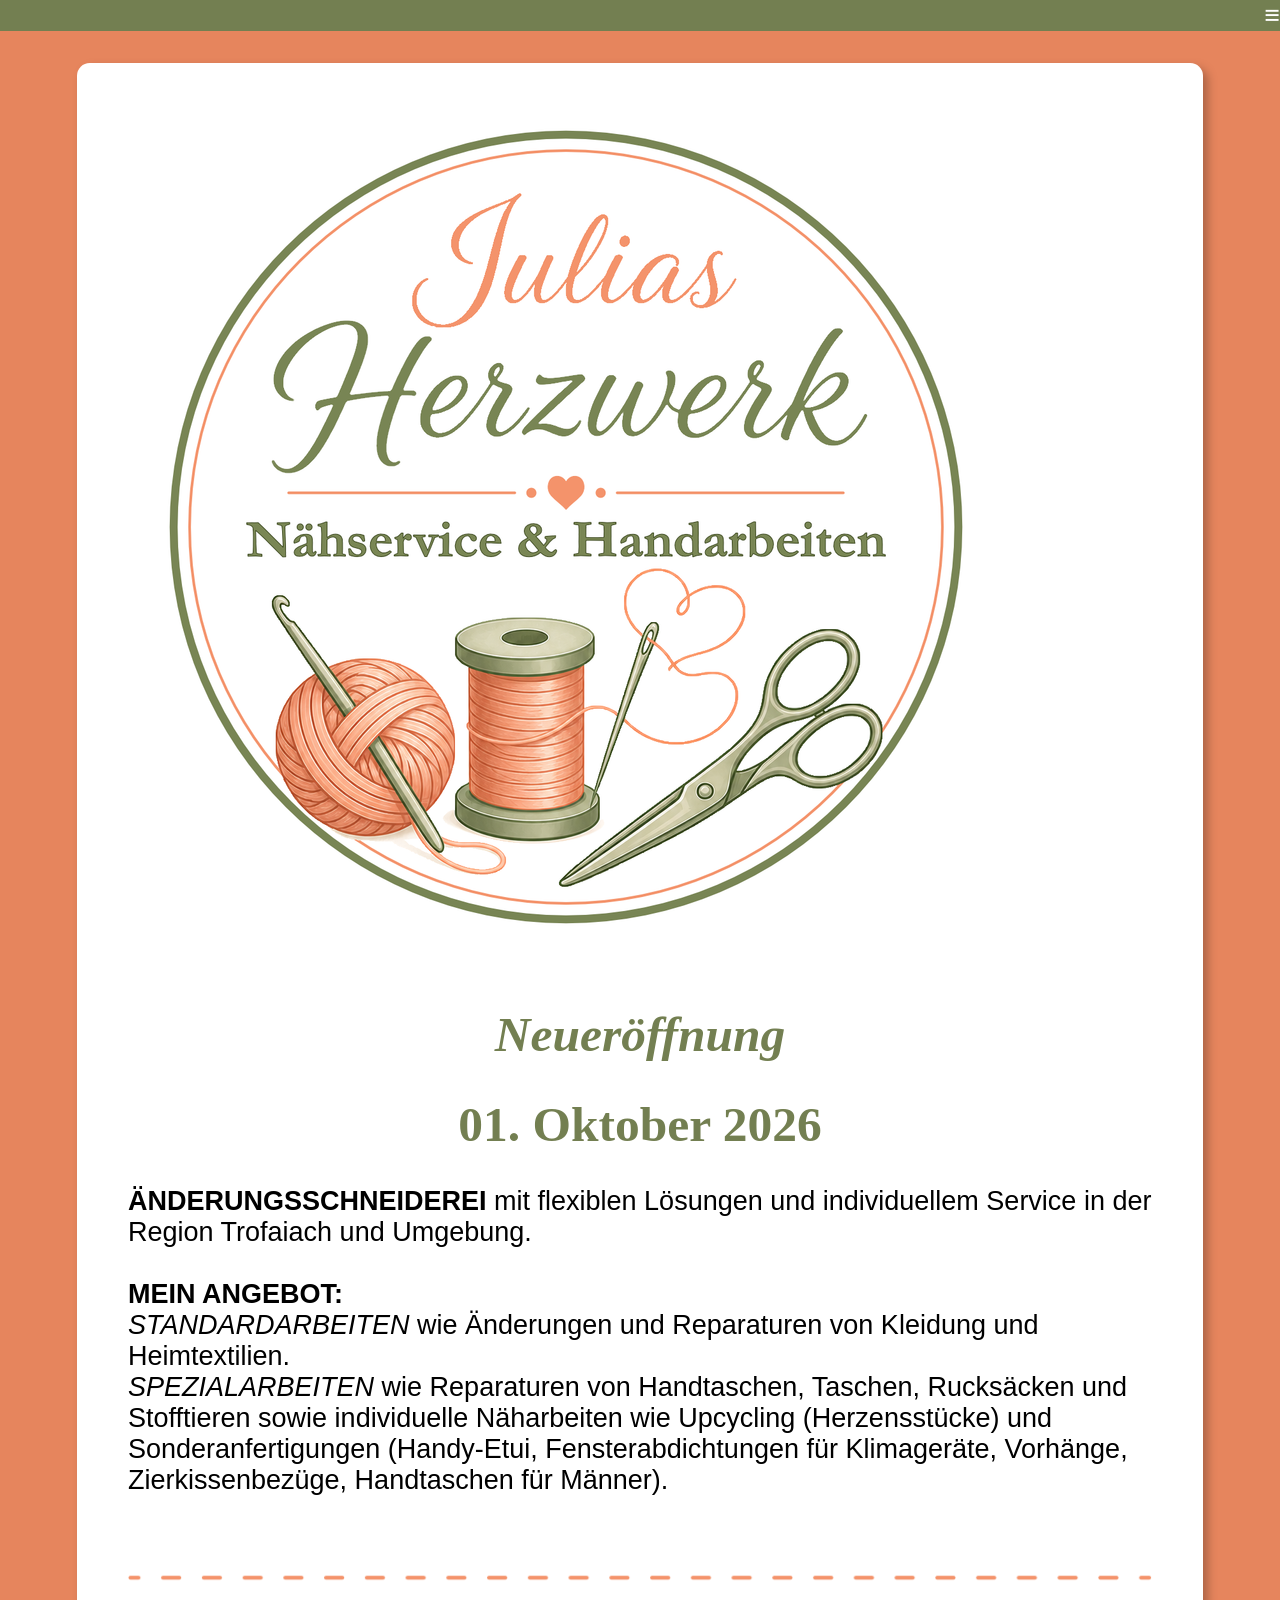
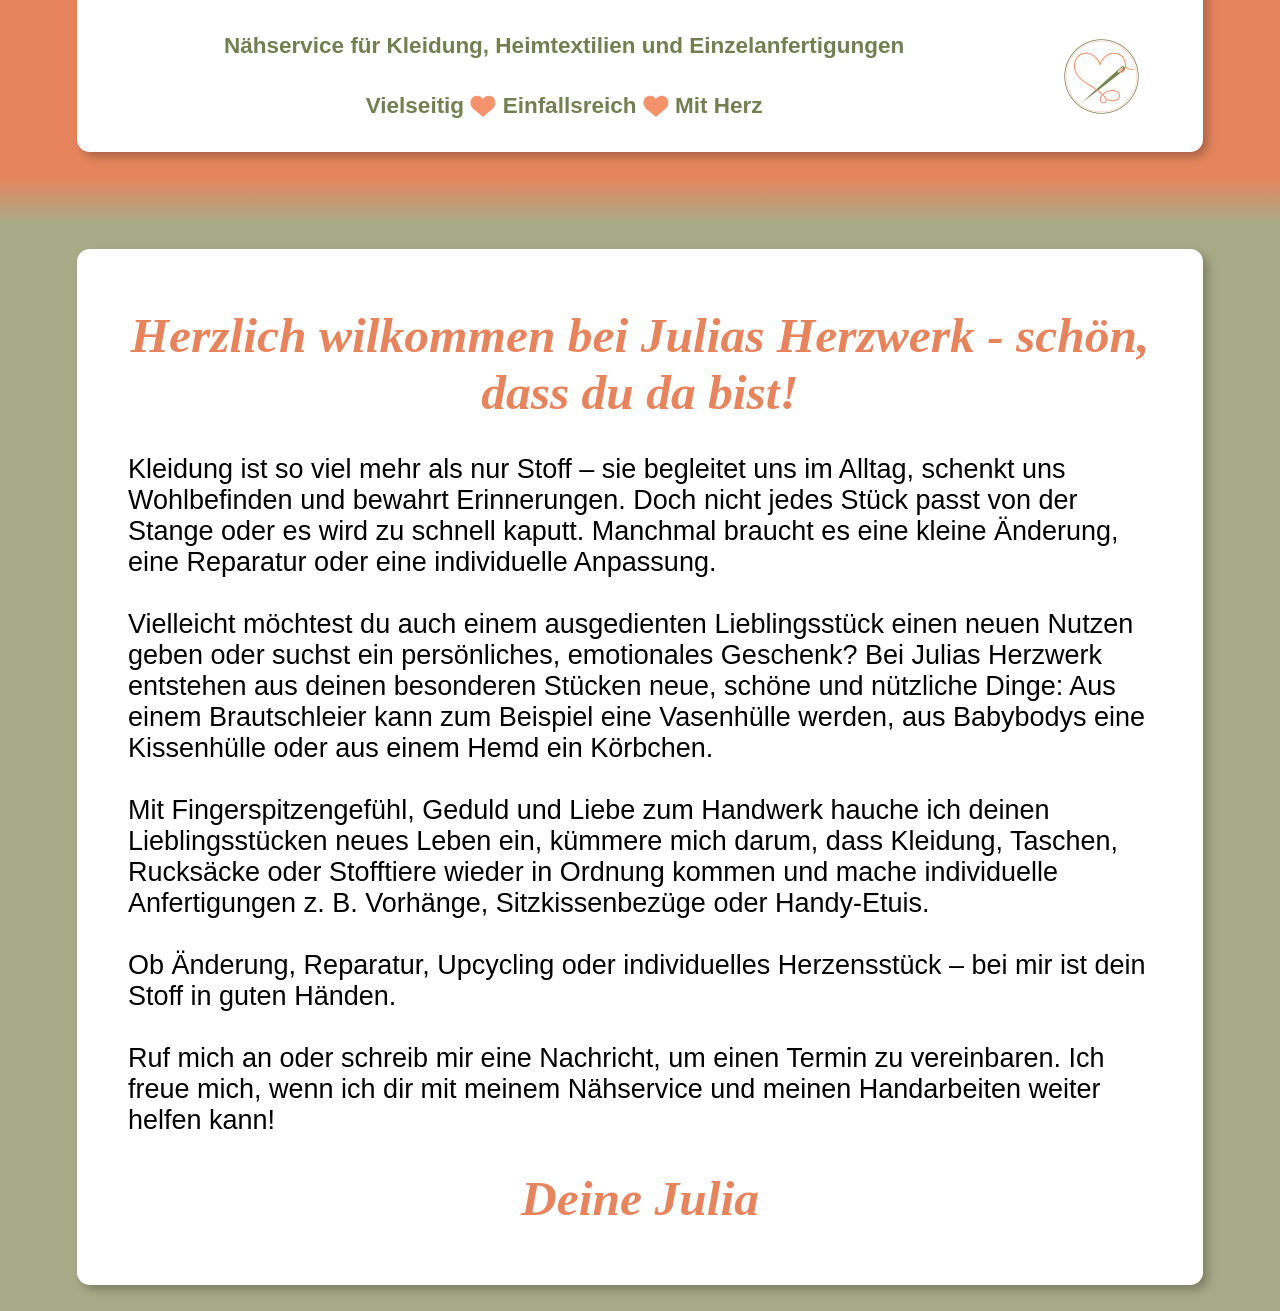
<file: index.html>
<!DOCTYPE html>
<html lang="en">
<head>
        <meta charset="UTF-8">
        <meta name="viewport" content="width=device-width, initial-scale=1.0">
        <link rel="stylesheet" href="style/main.css">
        <link rel="stylesheet" href="style/index.css">
        <link rel="icon" type="image/x-icon" href="img/favicon.ico">
        <script src="scripts/main.js" defer></script>
        <title>Julias Herzwerk</title>
</head>
<body>
        <div class="bg orange">
                <div id="menubar"><span id="hamburger">≡</span></div>
                <div id="menu">
                        <ul>
                                <li><a class="island" href="./index.html">Home</a></li>
                                <li><a class="island" href="./leistungen.html">Leistungen</a></li>
                                <li><a class="island" href="./ueber.html">Über mich</a></li>
                                <li><a class="island" href="./kontakt.html">Kontakt</a></li>
                                <li><a class="island" href="./impressum.html">Impressum</a></li>
                        </ul>
                </div>
                <div class="island" id="overview">
                        <div>
                                <img id="logo" src="img/logo.png" alt="Julias Herzwerk, Nähservice & Handarbeiten" class="flow">
                                <h1><i>Neueröffnung</i></h1>
                                <h1>01. Oktober 2026</h1>
                                <p>
                                        <b>ÄNDERUNGSSCHNEIDEREI</b> mit flexiblen Lösungen und individuellem Service in der Region Trofaiach und Umgebung.
                                        <br><br>
                                        <b>MEIN ANGEBOT:</b><br>
                                        <i>STANDARDARBEITEN</i> wie Änderungen und Reparaturen von Kleidung und Heimtextilien.<br>
                                        <i>SPEZIALARBEITEN</i> wie Reparaturen von Handtaschen, Taschen, Rucksäcken und Stofftieren sowie individuelle Näharbeiten wie Upcycling (Herzensstücke) und Sonderanfertigungen (Handy-Etui, Fensterabdichtungen für Klimageräte, Vorhänge, Zierkissenbezüge, Handtaschen für Männer).
                                </p>
                        </div>
                        <br>

                        <!--<hr id="stitched_line">-->
                        <img src="img/stitched_line.png" id="stitched_line" alt="">

                        <div class="vCenter hCenter" id="main_slogan">
                                <div id="slogan_text" class="hCenter">
                                        <span class="special">Nähservice für Kleidung, Heimtextilien und Einzelanfertigungen</span><br>
                                        <span class="special">Vielseitig <img src="img/small-heart.png" class="flow small_heart" alt=""> Einfallsreich <img class="flow small_heart" src="img/small-heart.png" alt=""> Mit Herz</span>
                                </div>
                                <img id="logo_small" src="img/small-logo.png" alt="" class="flow">
                        </div>
                </div>
        </div>

        <div class="bg" id="orange_green_blend"></div>

        <div class="bg green">
                <div class="island" id="intro">
                        <h1><i>Herzlich wilkommen bei <b>Julias Herzwerk</b> - schön, dass du da bist!</i></h1>
                        <p>
Kleidung ist so viel mehr als nur Stoff – sie begleitet uns im Alltag, schenkt uns Wohlbefinden und bewahrt Erinnerungen. Doch nicht
jedes Stück passt von der Stange oder es wird zu schnell kaputt. Manchmal braucht es eine kleine Änderung, eine Reparatur oder
eine individuelle Anpassung.<br><br>

Vielleicht möchtest du auch einem ausgedienten Lieblingsstück einen neuen Nutzen geben oder suchst ein persönliches,
emotionales Geschenk? Bei Julias Herzwerk entstehen aus deinen besonderen Stücken neue, schöne und nützliche Dinge: Aus
einem Brautschleier kann zum Beispiel eine Vasenhülle werden, aus Babybodys eine Kissenhülle oder aus einem Hemd ein
Körbchen.<br><br>

Mit Fingerspitzengefühl, Geduld und Liebe zum Handwerk hauche ich deinen Lieblingsstücken neues Leben ein, kümmere mich
darum, dass Kleidung, Taschen, Rucksäcke oder Stofftiere wieder in Ordnung kommen und mache individuelle Anfertigungen z. B.
Vorhänge, Sitzkissenbezüge oder Handy-Etuis.<br><br>

Ob Änderung, Reparatur, Upcycling oder individuelles Herzensstück – bei mir ist dein Stoff in guten Händen.<br><br>

Ruf mich an oder schreib mir eine Nachricht, um einen Termin zu vereinbaren. Ich freue mich, wenn ich dir mit meinem Nähservice
und meinen Handarbeiten weiter helfen kann!
                        </p>
                        <h1><i>Deine <b>Julia</b></i></h1>
                </div>
        </div>
</body>
</html>
</file>
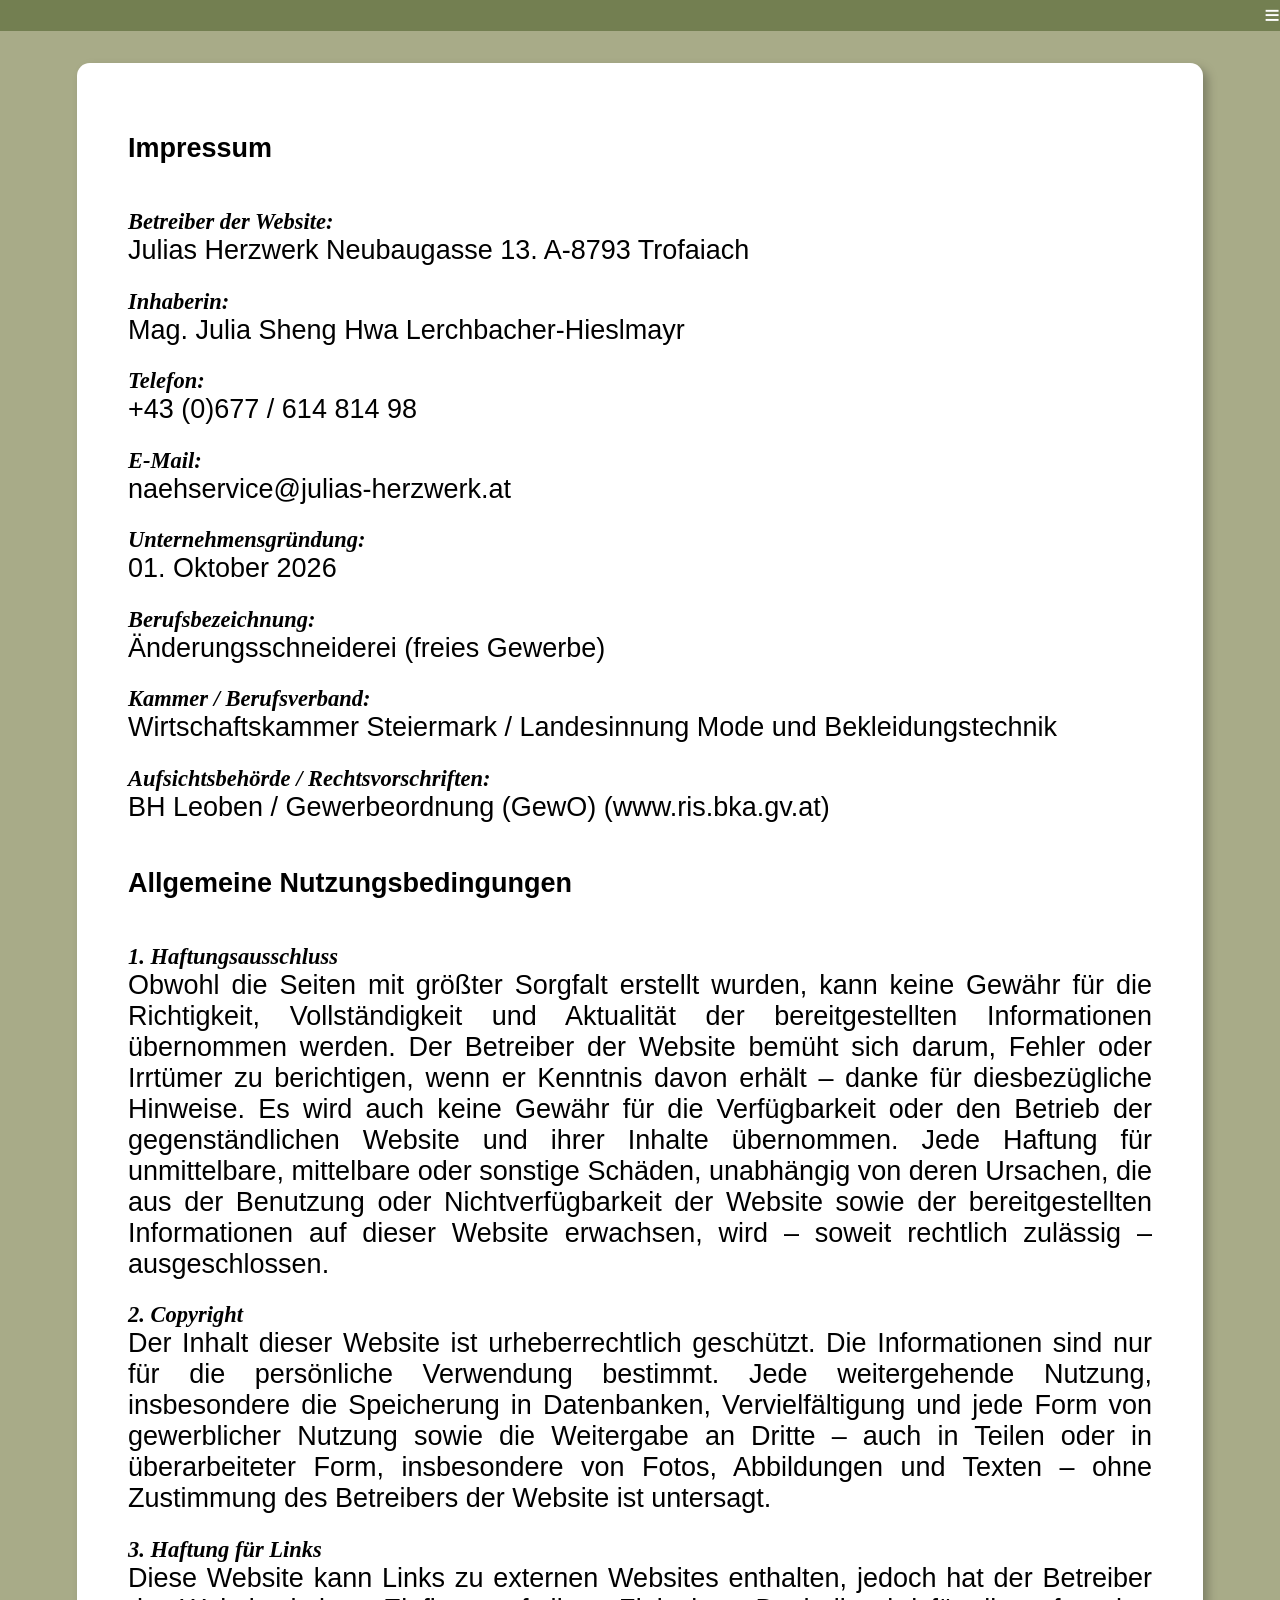
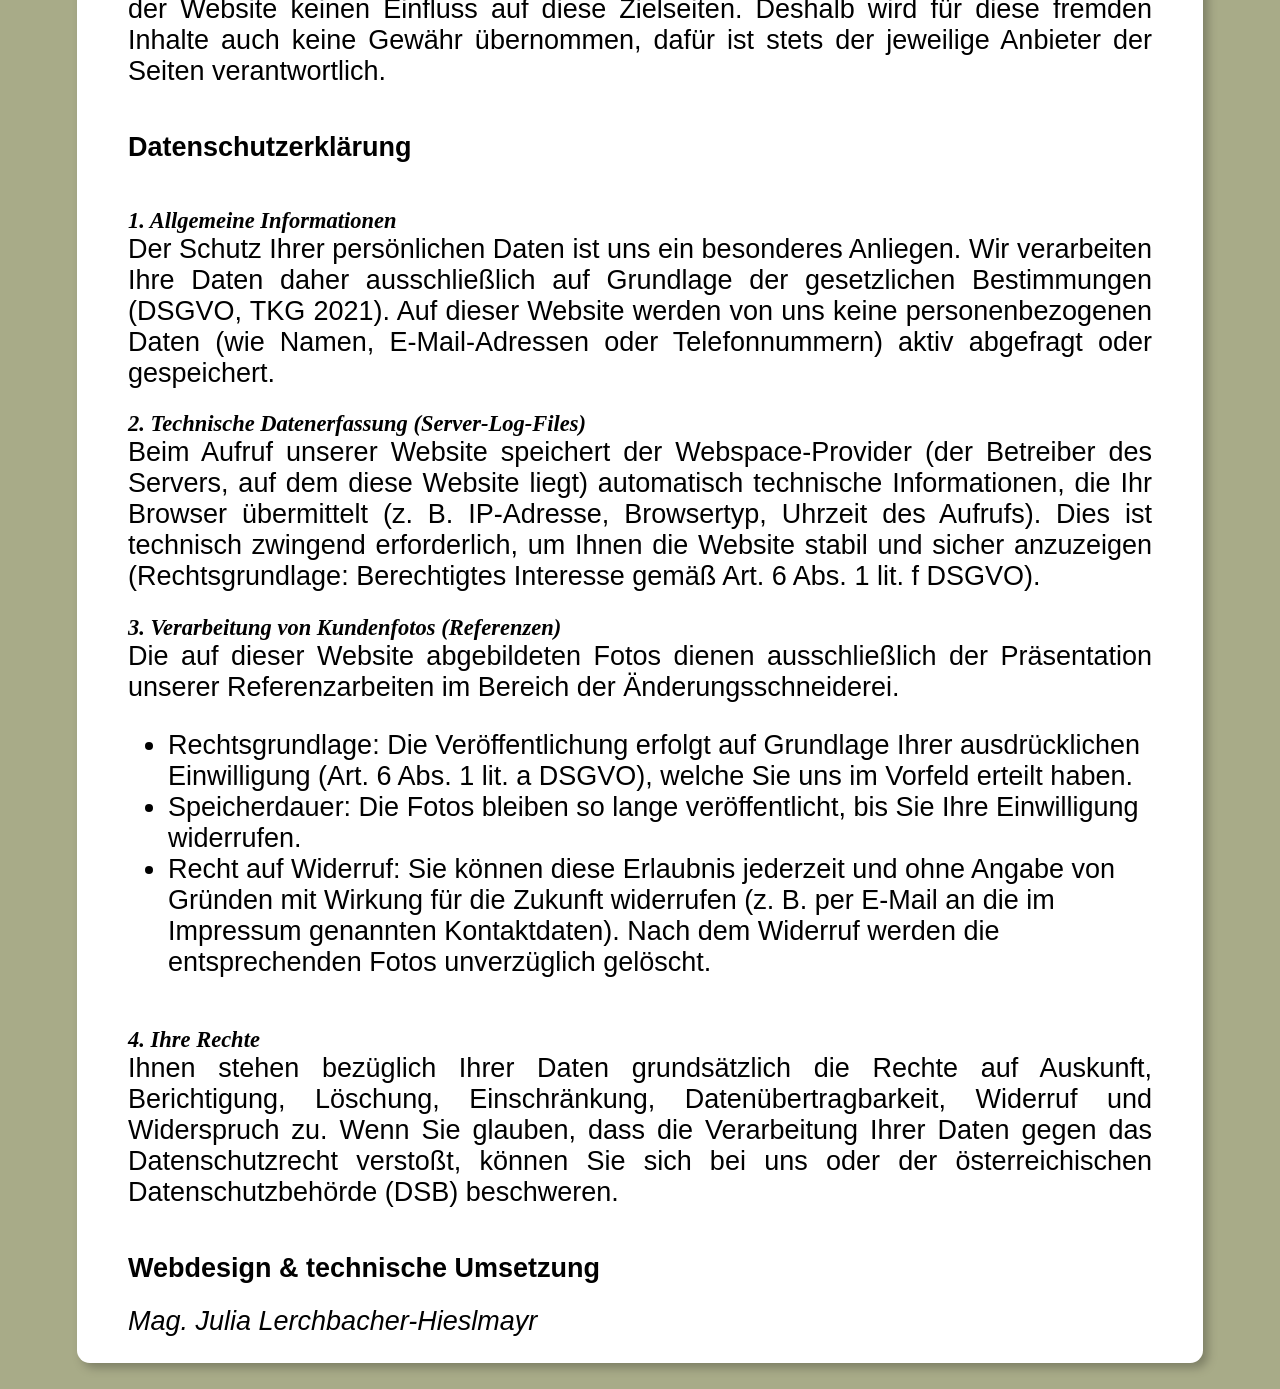
<file: impressum.html>
<!DOCTYPE html>
<html lang="en">
<head>
        <meta charset="UTF-8">
        <meta name="viewport" content="width=device-width, initial-scale=1.0">
        <title>Impressum - Julias Herzwerk</title>
        <link rel="stylesheet" href="style/main.css">
        <link rel="stylesheet" href="style/ueber.css">
        <link rel="icon" type="image/x-icon" href="img/favicon.ico">
        <script src="scripts/main.js" defer></script>
</head>
<body>
        <div class="bg green">
                <div id="menubar"><span id="hamburger">≡</span></div>
                <div id="menu">
                        <ul>
                                <li><a class="island" href="./index.html">Home</a></li>
                                <li><a class="island" href="./leistungen.html">Leistungen</a></li>
                                <li><a class="island" href="./ueber.html">Über mich</a></li>
                                <li><a class="island" href="./kontakt.html">Kontakt</a></li>
                                <li><a class="island" href="./impressum.html">Impressum</a></li>
                        </ul>
                </div>
                <div class="island">

<h2>Impressum</h2>

<h3>Betreiber der Website:</h3>
<p>
Julias Herzwerk
Neubaugasse 13. A-8793 Trofaiach
</p>

<h3>Inhaberin:</h3> Mag. Julia Sheng Hwa Lerchbacher-Hieslmayr

<h3>Telefon:</h3> +43 (0)677 / 614 814 98

<h3>E-Mail:</h3> naehservice@julias-herzwerk.at

<h3>Unternehmensgründung:</h3> 01. Oktober 2026

<h3>Berufsbezeichnung:</h3> Änderungsschneiderei (freies Gewerbe)

<h3>Kammer / Berufsverband:</h3> Wirtschaftskammer Steiermark / Landesinnung Mode und Bekleidungstechnik

<h3>Aufsichtsbehörde / Rechtsvorschriften:</h3> BH Leoben / Gewerbeordnung (GewO) (www.ris.bka.gv.at)


<h2>Allgemeine Nutzungsbedingungen</h2>

<h3>1. Haftungsausschluss</h3>

<p>
Obwohl die Seiten mit größter Sorgfalt erstellt wurden, kann keine Gewähr für die Richtigkeit, Vollständigkeit und Aktualität der bereitgestellten Informationen übernommen werden. Der Betreiber der Website
bemüht sich darum, Fehler oder Irrtümer zu berichtigen, wenn er Kenntnis davon erhält – danke für diesbezügliche Hinweise. Es wird auch keine Gewähr für die Verfügbarkeit oder den Betrieb der
gegenständlichen Website und ihrer Inhalte übernommen. Jede Haftung für unmittelbare, mittelbare oder sonstige Schäden, unabhängig von deren Ursachen, die aus der Benutzung oder Nichtverfügbarkeit der
Website sowie der bereitgestellten Informationen auf dieser Website erwachsen, wird – soweit rechtlich zulässig – ausgeschlossen.
</p>

<h3>2. Copyright</h3>
<p>
Der Inhalt dieser Website ist urheberrechtlich geschützt. Die Informationen sind nur für die persönliche Verwendung bestimmt. Jede weitergehende Nutzung, insbesondere die Speicherung in Datenbanken,
Vervielfältigung und jede Form von gewerblicher Nutzung sowie die Weitergabe an Dritte – auch in Teilen oder in überarbeiteter Form, insbesondere von Fotos, Abbildungen und Texten – ohne Zustimmung des
Betreibers der Website ist untersagt.
</p>

<h3>3. Haftung für Links</h3>
<p>
Diese Website kann Links zu externen Websites enthalten, jedoch hat der Betreiber der Website keinen Einfluss auf diese Zielseiten. Deshalb wird für diese fremden Inhalte auch keine Gewähr übernommen,
dafür ist stets der jeweilige Anbieter der Seiten verantwortlich.
</p>
<h2>Datenschutzerklärung</h2>

<h3>1. Allgemeine Informationen</h3>
<p>
Der Schutz Ihrer persönlichen Daten ist uns ein besonderes Anliegen. Wir verarbeiten Ihre Daten daher ausschließlich auf Grundlage der gesetzlichen Bestimmungen (DSGVO, TKG 2021). Auf dieser Website
werden von uns keine personenbezogenen Daten (wie Namen, E-Mail-Adressen oder Telefonnummern) aktiv abgefragt oder gespeichert.
</p>

<h3>2. Technische Datenerfassung (Server-Log-Files)</h3>
<p>
Beim Aufruf unserer Website speichert der Webspace-Provider (der Betreiber des Servers, auf dem diese Website liegt) automatisch technische Informationen, die Ihr Browser übermittelt (z. B. IP-Adresse,
Browsertyp, Uhrzeit des Aufrufs). Dies ist technisch zwingend erforderlich, um Ihnen die Website stabil und sicher anzuzeigen (Rechtsgrundlage: Berechtigtes Interesse gemäß Art. 6 Abs. 1 lit. f DSGVO).
</p>

<h3>3. Verarbeitung von Kundenfotos (Referenzen)</h3>
<p>
Die auf dieser Website abgebildeten Fotos dienen ausschließlich der Präsentation unserer Referenzarbeiten im Bereich der Änderungsschneiderei.
</p>

<ul>
        <li>
Rechtsgrundlage: Die Veröffentlichung erfolgt auf Grundlage Ihrer ausdrücklichen Einwilligung (Art. 6 Abs. 1 lit. a DSGVO), welche Sie uns im Vorfeld erteilt haben.
        </li>
        <li>
Speicherdauer: Die Fotos bleiben so lange veröffentlicht, bis Sie Ihre Einwilligung widerrufen.
        </li>
        <li>
Recht auf Widerruf: Sie können diese Erlaubnis jederzeit und ohne Angabe von Gründen mit Wirkung für die Zukunft widerrufen (z. B. per E-Mail an die im Impressum genannten Kontaktdaten). Nach dem
Widerruf werden die entsprechenden Fotos unverzüglich gelöscht.
        </li>
</ul>

<h3>4. Ihre Rechte</h3>

<p>
Ihnen stehen bezüglich Ihrer Daten grundsätzlich die Rechte auf Auskunft, Berichtigung, Löschung, Einschränkung, Datenübertragbarkeit, Widerruf und Widerspruch zu. Wenn Sie glauben, dass die Verarbeitung
Ihrer Daten gegen das Datenschutzrecht verstoßt, können Sie sich bei uns oder der österreichischen Datenschutzbehörde (DSB) beschweren.
</p>

<h2>
Webdesign &amp; technische Umsetzung
</h2>

<i>Mag. Julia Lerchbacher-Hieslmayr</i>
                </div>
        </div>
</body>
</html>
</file>
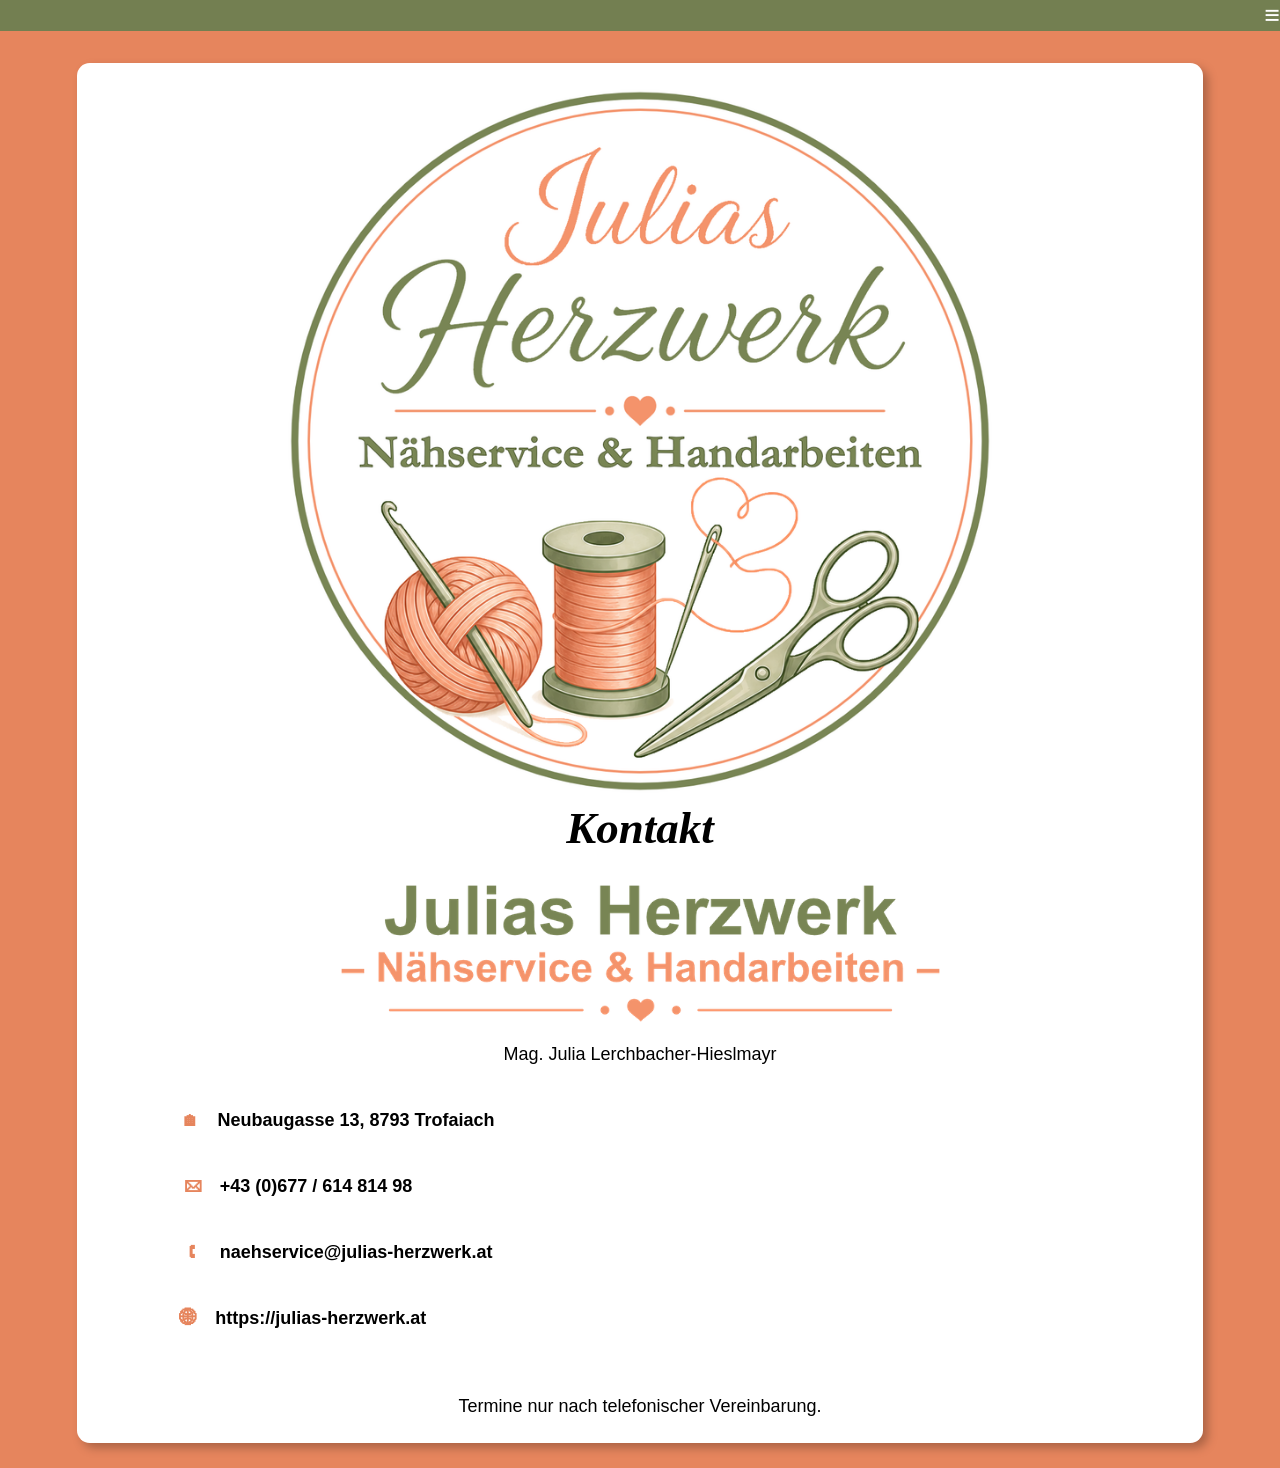
<file: kontakt.html>
<!DOCTYPE html>
<html lang="en">
<head>
    <meta charset="UTF-8">
    <meta name="viewport" content="width=device-width, initial-scale=1.0">
    <link rel="stylesheet" href="style/main.css">
    <link rel="stylesheet" href="style/kontakt.css">
        <link rel="icon" type="image/x-icon" href="img/favicon.ico">
    <script src="scripts/main.js" defer></script>
    <title>Kontakt - Julias Herzwerk</title>
</head>
<body>
    <div class="bg orange">
        <div id="menubar"><span id="hamburger">≡</span></div>
        <div id="menu">
                <ul>
                        <li><a class="island" href="./index.html">Home</a></li>
                        <li><a class="island" href="./leistungen.html">Leistungen</a></li>
                        <li><a class="island" href="./ueber.html">Über mich</a></li>
                        <li><a class="island" href="./kontakt.html">Kontakt</a></li>
                        <li><a class="island" href="./impressum.html">Impressum</a></li>
                </ul>
        </div>

        <div class="island">
            <div class="hCenter">
                <img class="flow" src="./img/logo.png" alt="">
                <div class="box">
                    <h2>Kontakt</h2>
                    <img src="./img/banner.png" alt="">
                    <span>Mag. Julia Lerchbacher-Hieslmayr</span>
                    <ul>
                        <li>Neubaugasse 13, 8793 Trofaiach</li>
                        <li>+43 (0)677 / 614 814 98</li>
                        <li>naehservice@julias-herzwerk.at</li>
                        <li>https://julias-herzwerk.at</li>
                    </ul>
                    <span>Termine nur nach telefonischer Vereinbarung.</span>
                </div>
            </div>
        </div>
    </div>
</body>
</html>
</file>
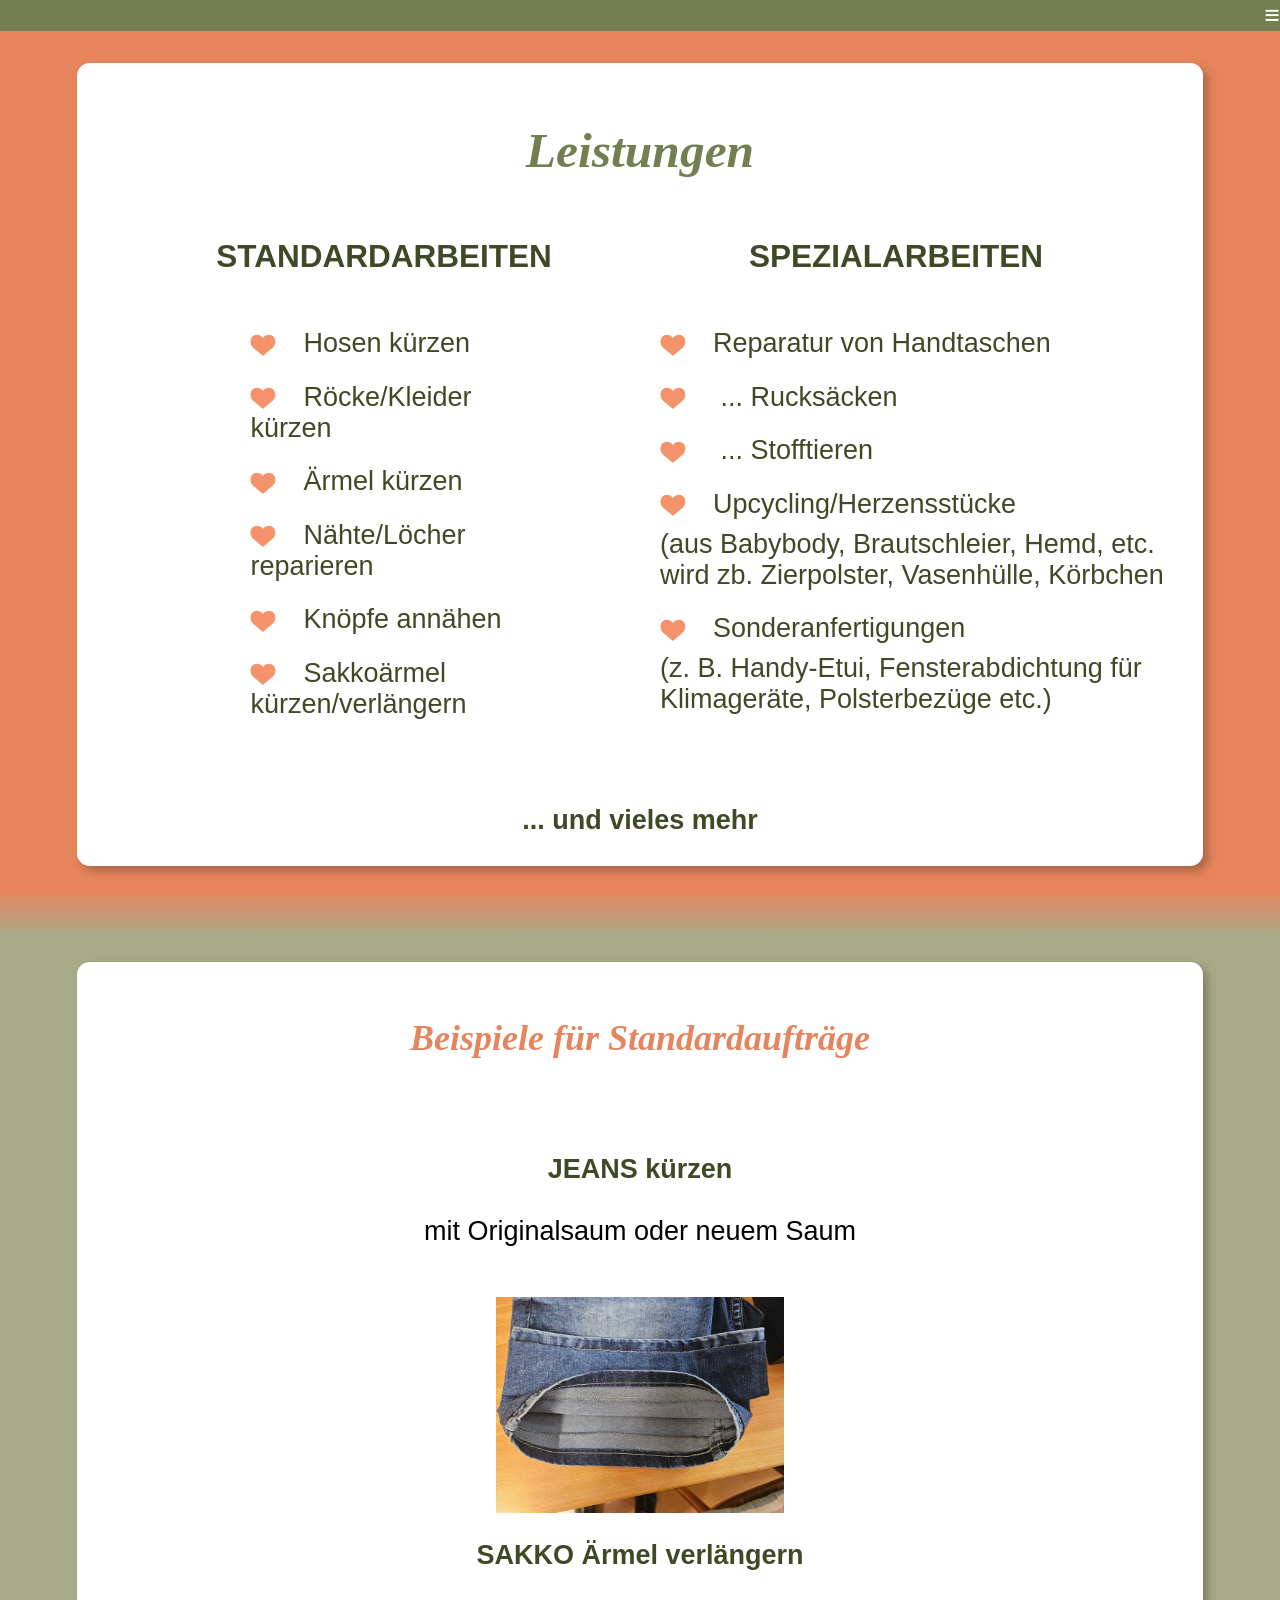
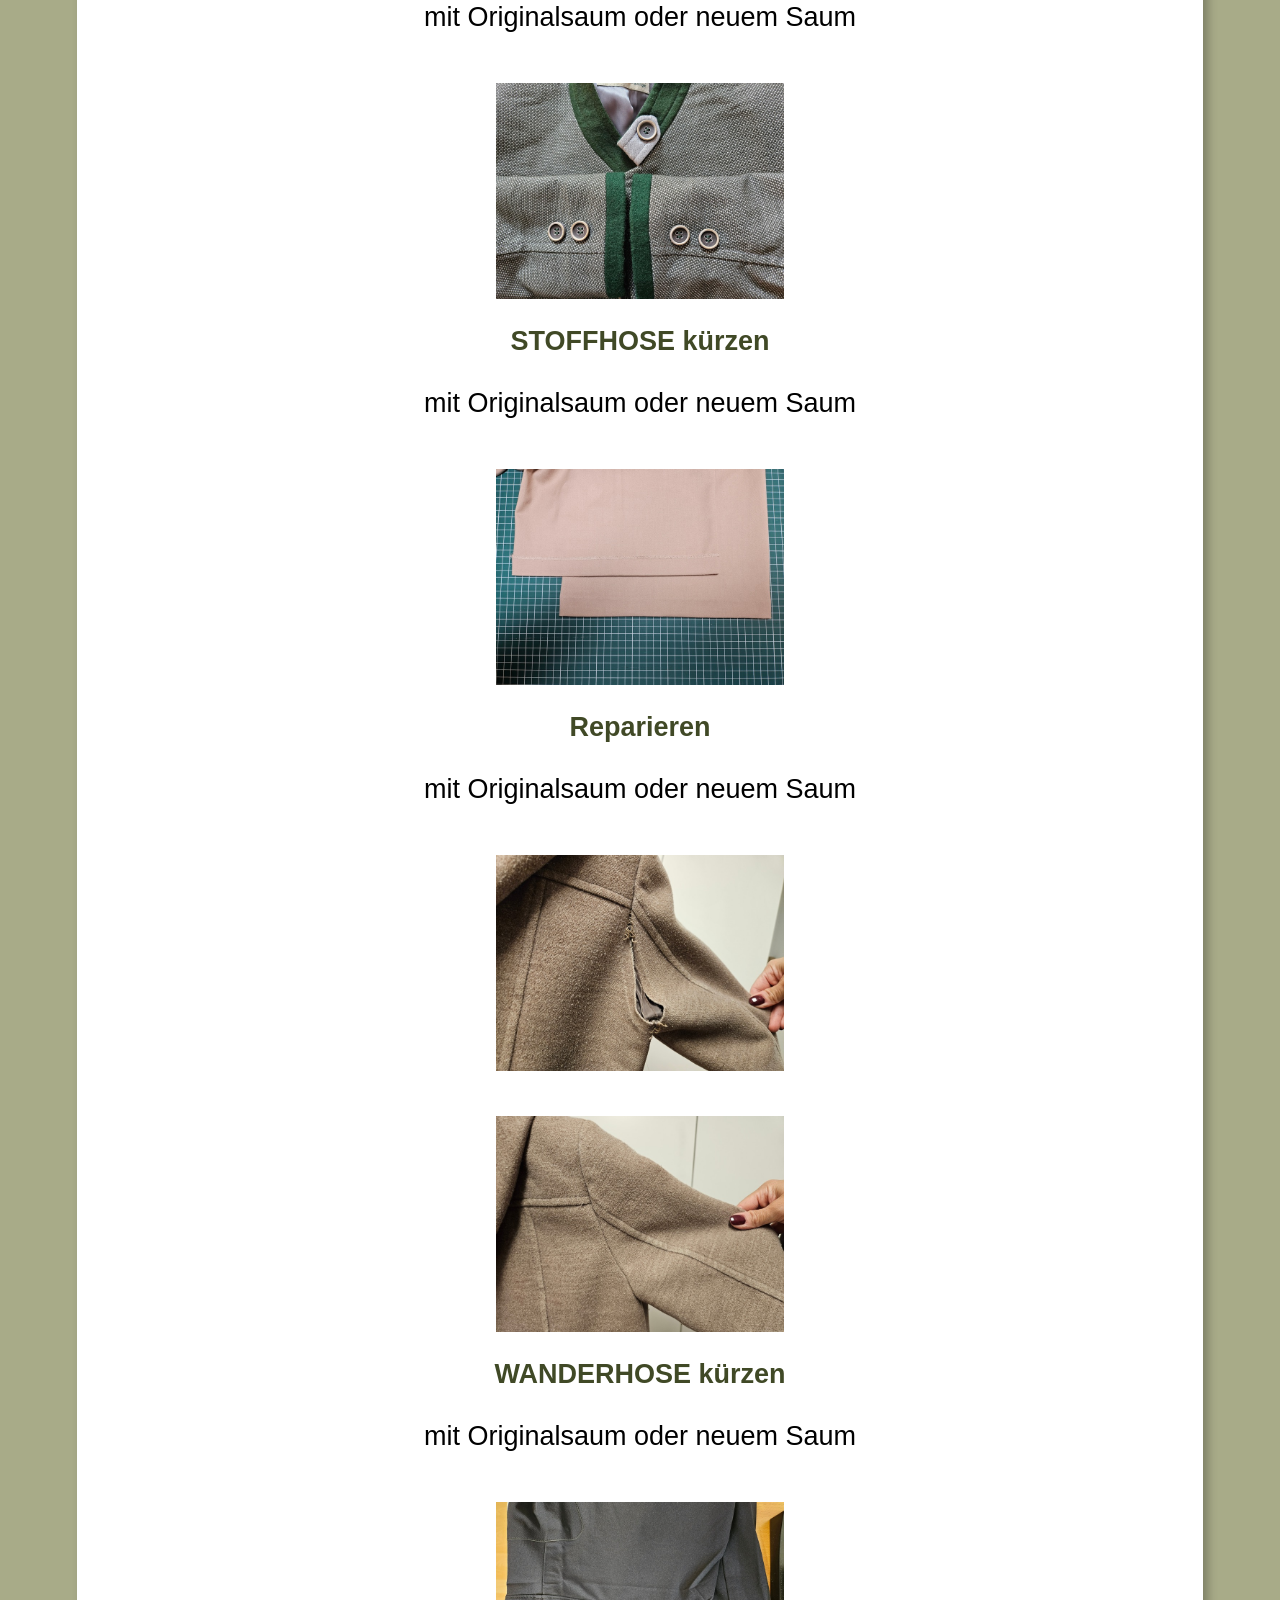
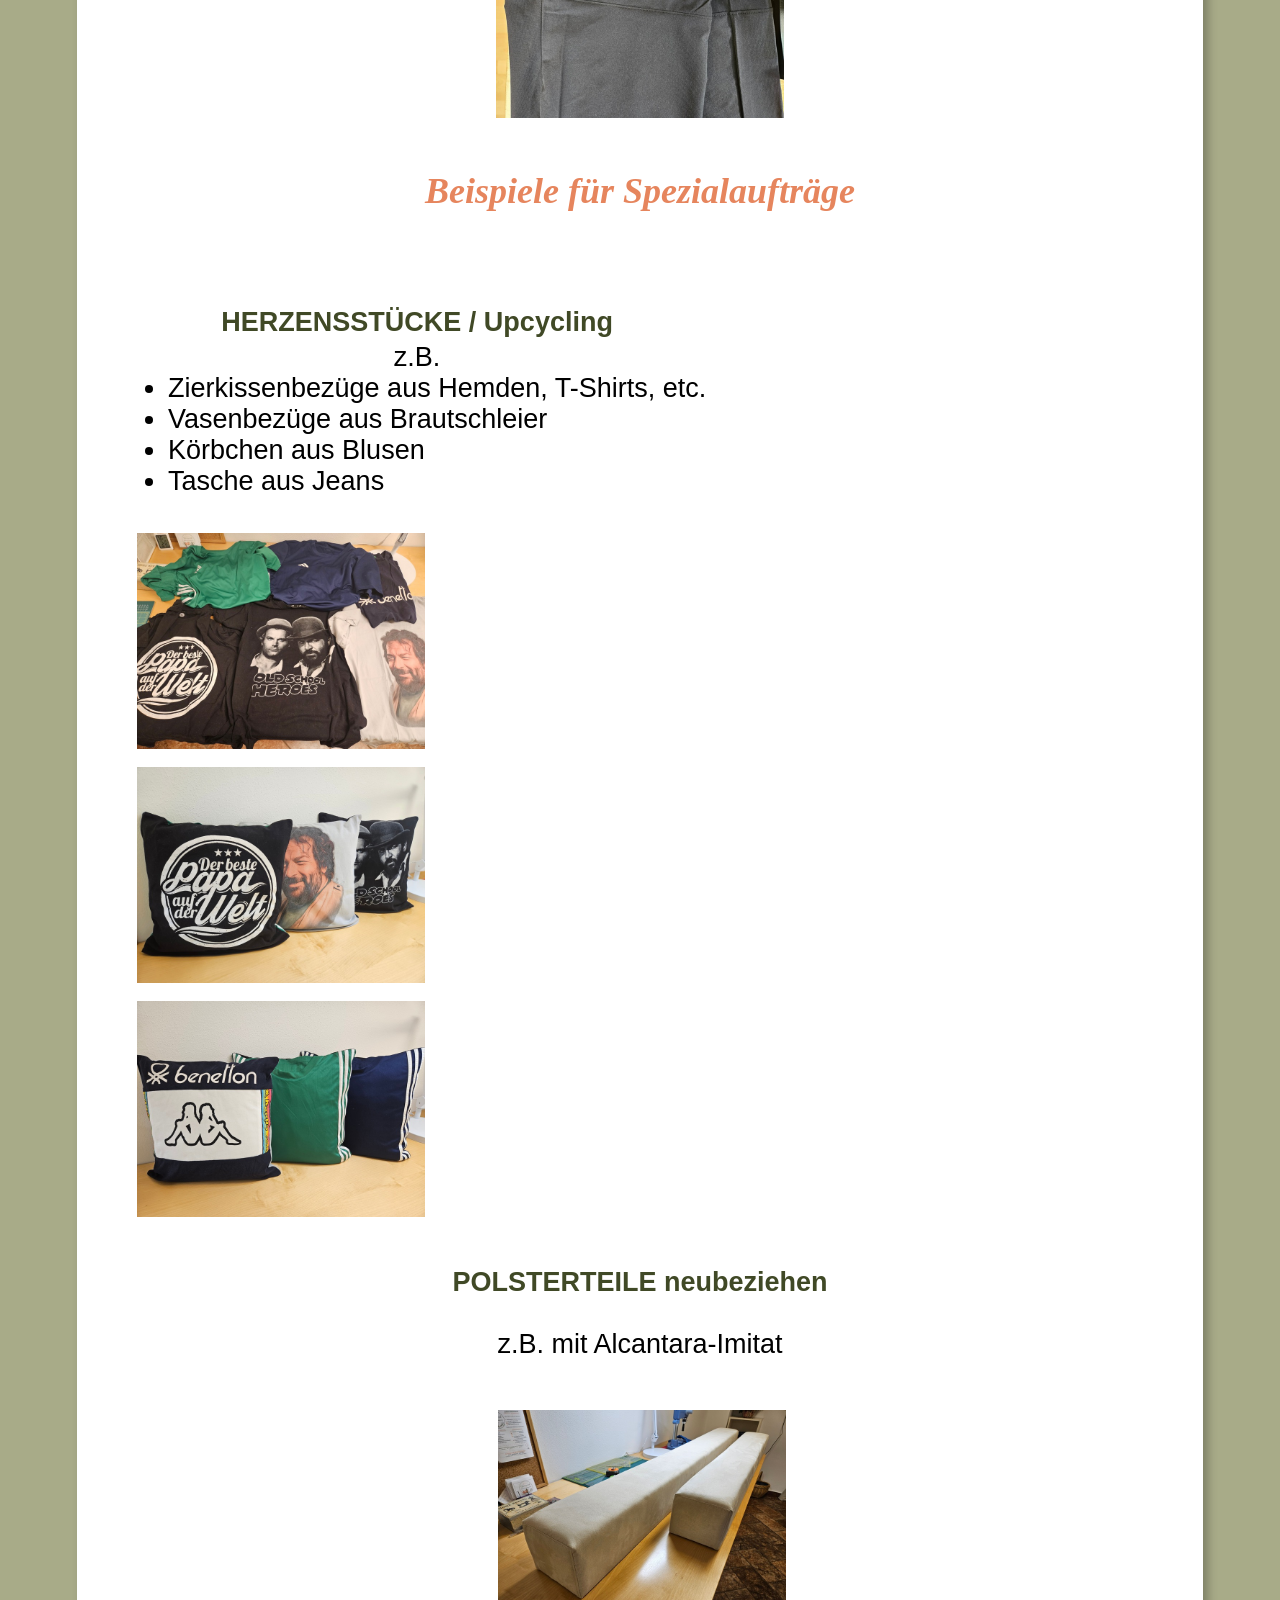
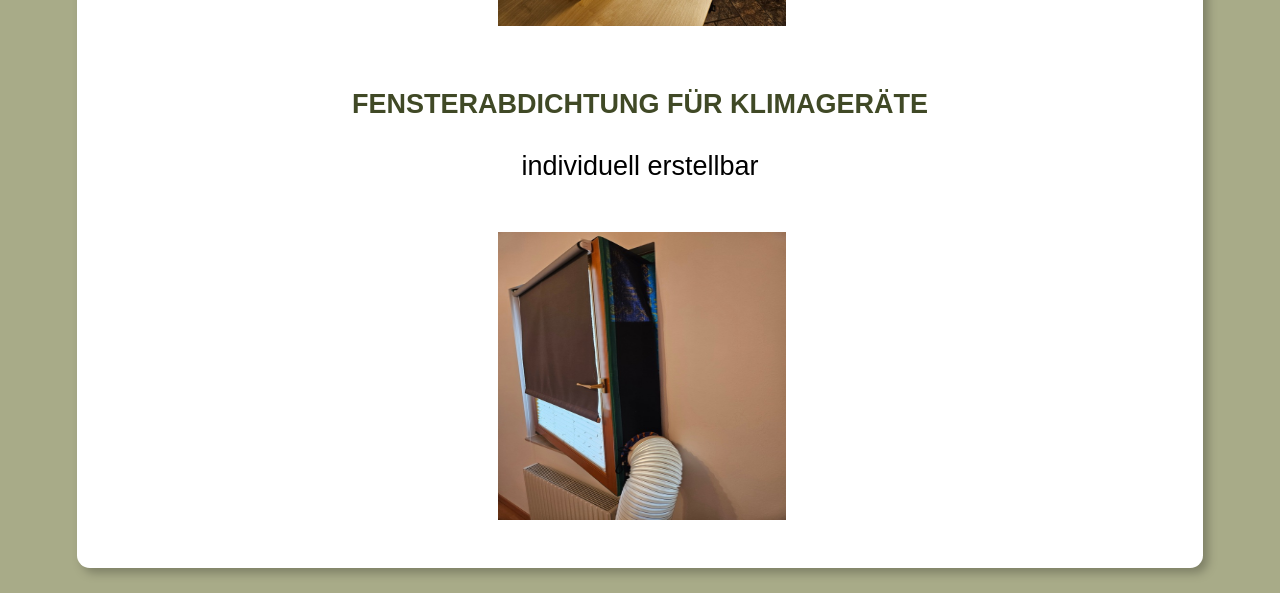
<file: leistungen.html>
<!DOCTYPE html>
<html lang="en">
<head>
        <meta charset="UTF-8">
        <meta name="viewport" content="width=device-width, initial-scale=1.0">
        <link rel="stylesheet" href="style/main.css">
        <link rel="stylesheet" href="style/leistungen.css">
        <link rel="icon" type="image/x-icon" href="img/favicon.ico">
        <script src="scripts/main.js" defer></script>
        <title>Leistungen - Julias Herzwerk</title>
</head>
<body>
        <div class="bg orange">
                <div id="menubar"><span id="hamburger">≡</span></div>
                <div id="menu">
                        <ul>
                                <li><a class="island" href="./index.html">Home</a></li>
                                <li><a class="island" href="./leistungen.html">Leistungen</a></li>
                                <li><a class="island" href="./ueber.html">Über mich</a></li>
                                <li><a class="island" href="./kontakt.html">Kontakt</a></li>
                                <li><a class="island" href="./impressum.html">Impressum</a></li>
                        </ul>
                </div>

                <div class="island">
                        <h1><i><b>Leistungen</b></i></h1>
                        <div class="hCenter">
                                <div id="standard">
                                        <h2>STANDARDARBEITEN</h2>
                                        <ul>
                                                <li>Hosen kürzen</li>
                                                <li>Röcke/Kleider kürzen</li>
                                                <li>Ärmel kürzen</li>
                                                <li>Nähte/Löcher reparieren</li>
                                                <li>Knöpfe annähen</li>
                                                <li>Sakkoärmel kürzen/verlängern</li>
                                        </ul>
                                        <br>
                                </div>
                                <div id="special">
                                        <h2>SPEZIALARBEITEN</h2>
                                        <ul>
                                                <li>Reparatur von Handtaschen</li>
                                                <li>        ... Rucksäcken</li>
                                                <li>       ... Stofftieren</li>
                                                <li>Upcycling/Herzensstücke<br><p>
                                                        (aus Babybody, Brautschleier, Hemd, etc. wird zb. Zierpolster, Vasenhülle, Körbchen
                                                </p></li>
                                                <li>Sonderanfertigungen<br><p>
                                                        (z. B. Handy-Etui, Fensterabdichtung für
                                                        Klimageräte, Polsterbezüge etc.)
                                                </p></li>
                                        </ul>
                                </div>
                        </div>
                        <h3>... und vieles mehr</h3>

                </div>

                <div class="bg" id="orange_green_blend"></div>

                <div class="bg green">
                        <div class="island" id="examples">
                                <h2 class="example_h2" id="h2_standard"><i>Beispiele für Standardaufträge</i></h2>
                                <div class="grid">
                                        <div>
                                                <img class="flow" id="jeans" src="./img/jeans.jpg" alt="">
                                                <div>
                                                        <h3>JEANS kürzen</h3>
                                                        <p>mit Originalsaum oder neuem Saum</p>
                                                </div>
                                        </div>
                                        <div>
                                                <img class="flow" id="sakko" src="./img/sakko.jpg" alt="">
                                                <div>
                                                        <h3>SAKKO Ärmel verlängern</h3>
                                                        <p>mit Originalsaum oder neuem Saum</p>
                                                </div>
                                        </div>
                                        <div>
                                                <img class="flow" src="./img/stoffhose.jpg" alt="">
                                                <div>
                                                        <h3>STOFFHOSE kürzen</h3>
                                                        <p>mit Originalsaum oder neuem Saum</p>
                                                </div>
                                        </div>
                                        <div id="repair">
                                                <div>
                                                        <img class="flow" src="./img/kaputt.jpg" alt="">
                                                        <div>
                                                                <h3>Reparieren</h3>
                                                                <p>mit Originalsaum oder neuem Saum</p>
                                                        </div>
                                                </div>

                                                <img class="flow" src="./img/reparatur.jpg" alt="">
                                        </div>
                                        <div>
                                                <img class="flow" src="./img/wanderhose.jpg" alt="">
                                                <div>
                                                        <h3>WANDERHOSE kürzen</h3>
                                                        <p>mit Originalsaum oder neuem Saum</p>
                                                </div>
                                        </div>

                                </div>
                                <h2 class="example_h2" id="h2_special"><i>Beispiele für Spezialaufträge</i></h2>
                                <div class="grid">
                                        <div id="left_special">
                                                <div>
                                                        <img class="flow" src="./img/recycle.jpg" alt="">
                                                        <img class="flow" src="./img/recycled-1.jpg" alt="">
                                                        <img class="flow" src="./img/recycled-2.jpg" alt="">
                                                </div>
                                                <div id="description">
                                                        <h3>HERZENSSTÜCKE / Upcycling</h3>
                                                        <span>z.B.</span>
                                                        <ul>
                                                                <li>Zierkissenbezüge aus Hemden, T-Shirts, etc.</li>
                                                                <li>Vasenbezüge aus Brautschleier</li>
                                                                <li>Körbchen aus Blusen</li>
                                                                <li>Tasche aus Jeans</li>
                                                        </ul>
                                                </div>
                                        </div>
                                        <div id="right_special">
                                                <div>
                                                        <img class="flow" src="./img/bezug.jpg" alt="">
                                                        <div>
                                                                <h3>POLSTERTEILE neubeziehen</h3>
                                                                <p>z.B. mit Alcantara-Imitat</p>
                                                        </div>
                                                </div>
                                                <div>
                                                        <img class="flow" src="./img/fenster.jpg" alt="">
                                                        <div>
                                                                <h3>FENSTERABDICHTUNG FÜR KLIMAGERÄTE</h3>
                                                                <p>individuell erstellbar</p>
                                                        </div>
                                                </div>
                                        </div>

                                </div>
                        </div>
                </div>
        </div>
</body>
</html>
</file>
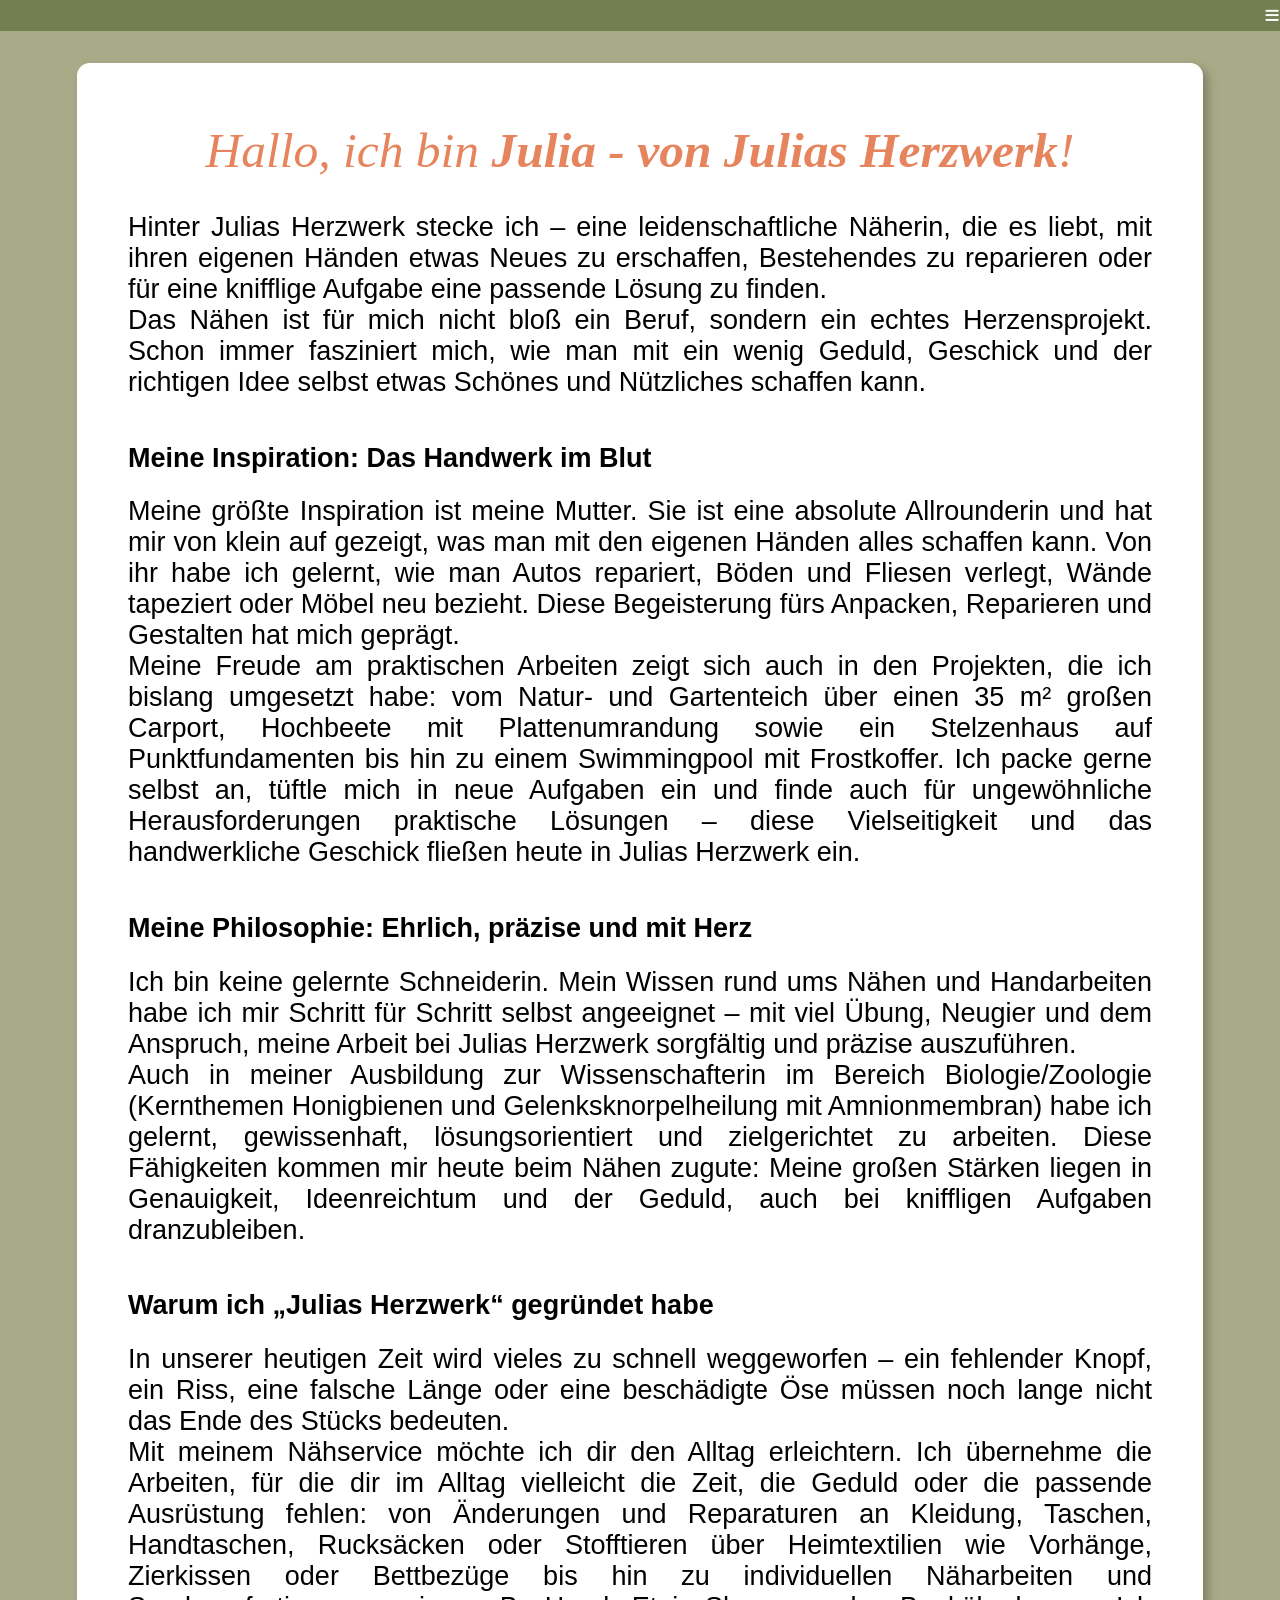
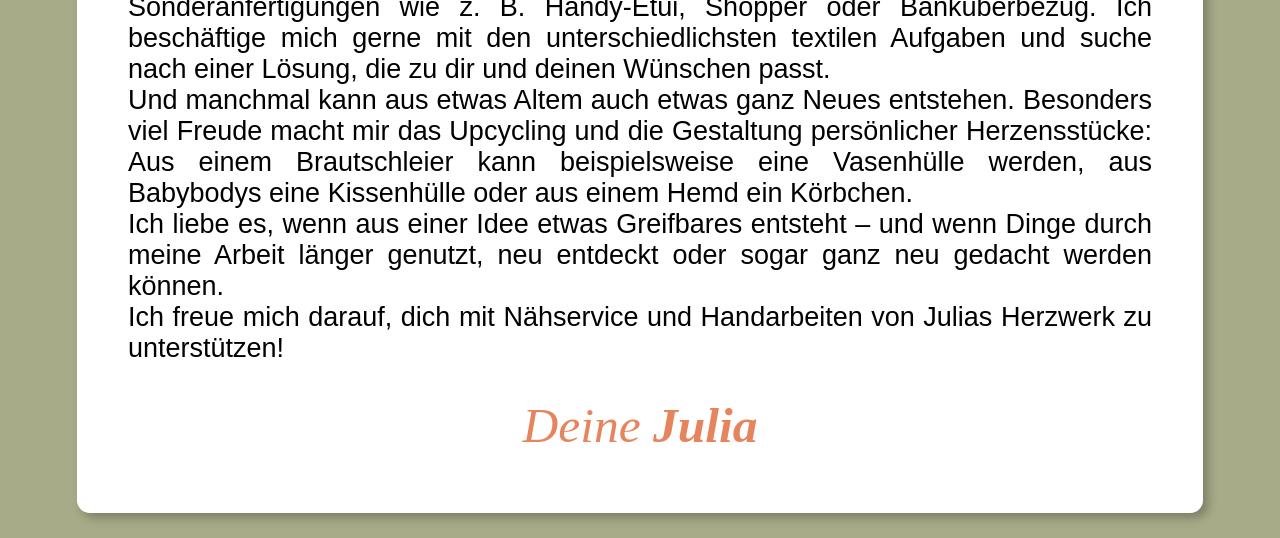
<file: ueber.html>
<!DOCTYPE html>
<html lang="en">
<head>
    <meta charset="UTF-8">
    <meta name="viewport" content="width=device-width, initial-scale=1.0">
    <link rel="stylesheet" href="style/main.css">
    <link rel="stylesheet" href="style/leistungen.css">
    <link rel="stylesheet" href="style/ueber.css">
    <link rel="icon" type="image/x-icon" href="img/favicon.ico">
    <script src="scripts/main.js" defer></script>
    <title>Leistungen - Julias Herzwerk</title>

</head>
<body>
    <div class="bg green">
        <div id="menubar"><span id="hamburger">≡</span></div>
        <div id="menu">
                <ul>
                        <li><a class="island" href="./index.html">Home</a></li>
                        <li><a class="island" href="./leistungen.html">Leistungen</a></li>
                        <li><a class="island" href="./ueber.html">Über mich</a></li>
                        <li><a class="island" href="./kontakt.html">Kontakt</a></li>
                        <li><a class="island" href="./impressum.html">Impressum</a></li>
                </ul>
        </div>

        <div class="island">
            <h1><i>Hallo, ich bin <b>Julia - von Julias Herzwerk</b>!</i></h1>
            <p>
                Hinter Julias Herzwerk stecke ich – eine leidenschaftliche Näherin, die es liebt, mit ihren eigenen Händen etwas Neues zu
                erschaffen, Bestehendes zu reparieren oder für eine knifflige Aufgabe eine passende Lösung zu finden.
            </p>

            <p>
                Das Nähen ist für mich nicht bloß ein Beruf, sondern ein echtes Herzensprojekt. Schon immer fasziniert mich, wie man mit ein wenig
                Geduld, Geschick und der richtigen Idee selbst etwas Schönes und Nützliches schaffen kann.
            </p>

            <h2>Meine Inspiration: Das Handwerk im Blut</h2>

            <p>
                Meine größte Inspiration ist meine Mutter. Sie ist eine absolute Allrounderin und hat mir von klein auf gezeigt, was man mit den
                eigenen Händen alles schaffen kann. Von ihr habe ich gelernt, wie man Autos repariert, Böden und Fliesen verlegt, Wände tapeziert
                oder Möbel neu bezieht. Diese Begeisterung fürs Anpacken, Reparieren und Gestalten hat mich geprägt.
            </p>

            <p>
                Meine Freude am praktischen Arbeiten zeigt sich auch in den Projekten, die ich bislang umgesetzt habe: vom Natur- und Gartenteich
                über einen 35 m² großen Carport, Hochbeete mit Plattenumrandung sowie ein Stelzenhaus auf Punktfundamenten bis hin zu einem
                Swimmingpool mit Frostkoffer. Ich packe gerne selbst an, tüftle mich in neue Aufgaben ein und finde auch für ungewöhnliche
                Herausforderungen praktische Lösungen – diese Vielseitigkeit und das handwerkliche Geschick fließen heute in Julias Herzwerk ein.
            </p>

            <h2>Meine Philosophie: Ehrlich, präzise und mit Herz</h2>

            <p>
                Ich bin keine gelernte Schneiderin. Mein Wissen rund ums Nähen und Handarbeiten habe ich mir Schritt für Schritt selbst angeeignet
                – mit viel Übung, Neugier und dem Anspruch, meine Arbeit bei Julias Herzwerk sorgfältig und präzise auszuführen.
            </p>

            <p>
                Auch in meiner Ausbildung zur Wissenschafterin im Bereich Biologie/Zoologie (Kernthemen Honigbienen und Gelenksknorpelheilung
                mit Amnionmembran) habe ich gelernt, gewissenhaft, lösungsorientiert und zielgerichtet zu arbeiten. Diese Fähigkeiten kommen mir
                heute beim Nähen zugute: Meine großen Stärken liegen in Genauigkeit, Ideenreichtum und der Geduld, auch bei kniffligen Aufgaben
                dranzubleiben.
            </p>

            <h2>Warum ich „Julias Herzwerk“ gegründet habe</h2>

            <p>
            In unserer heutigen Zeit wird vieles zu schnell weggeworfen – ein fehlender Knopf, ein Riss, eine falsche Länge oder eine
            beschädigte Öse müssen noch lange nicht das Ende des Stücks bedeuten.
            </p>

            <p>
            Mit meinem Nähservice möchte ich dir den Alltag erleichtern. Ich übernehme die Arbeiten, für die dir im Alltag vielleicht die Zeit, die
            Geduld oder die passende Ausrüstung fehlen: von Änderungen und Reparaturen an Kleidung, Taschen, Handtaschen, Rucksäcken
            oder Stofftieren über Heimtextilien wie Vorhänge, Zierkissen oder Bettbezüge bis hin zu individuellen Näharbeiten und
            Sonderanfertigungen wie z. B. Handy-Etui, Shopper oder Banküberbezug. Ich beschäftige mich gerne mit den unterschiedlichsten
            textilen Aufgaben und suche nach einer Lösung, die zu dir und deinen Wünschen passt.
            </p>

            <p>
            Und manchmal kann aus etwas Altem auch etwas ganz Neues entstehen. Besonders viel Freude macht mir das Upcycling und die
            Gestaltung persönlicher Herzensstücke: Aus einem Brautschleier kann beispielsweise eine Vasenhülle werden, aus Babybodys eine
            Kissenhülle oder aus einem Hemd ein Körbchen.
            </p>

            <p>
            Ich liebe es, wenn aus einer Idee etwas Greifbares entsteht – und wenn Dinge durch meine Arbeit länger genutzt, neu entdeckt oder
            sogar ganz neu gedacht werden können.
            <br>
            Ich freue mich darauf, dich mit Nähservice und Handarbeiten von Julias Herzwerk zu unterstützen!
            </p>
            <h1><i>Deine <b>Julia</b></i></h1>

        </div>
    </div>
</body>
</html>
</file>
<file: style/main.css>
@import url(colors.css);
@import url(fonts.css);


h1 {
        font-family: Georgia, 'Times New Roman', Times, "source serif", serif;
        font-weight: bold;
        color: var(--dark_green);
        text-align: center;
        font-size: 5.5vh;
}

h2 {
        font-family: Georgia, 'Times New Roman', Times, "source serif", serif;
        font-weight: bold;
        text-align: center;
        font-size: 4vh;
}

body {
        font-family: Arial, Helvetica, sans-serif;
        margin: 0;
        padding: 0;
        font-size: 3vh;
        word-wrap: break-word;
}

.bg {
        width: 100%;
        height: 100%;
        display: flex;
        flex-direction: column;
        align-items: center;
}


.orange {
        background-color: var(--orange);
        /*background: linear-gradient(180deg, var(--orange) 0%, var(--orange) 35%, var(--green) 65%, var(--green) 100%);*/

}

.green {
        background-color: var(--green);
}

.island {
        background-color: white;
        border-radius: 1vw;
        padding: 4vw;
        padding-top: 2vw;
        padding-bottom: 2vw;
        width: 80%;
        margin-top: 2vw;
        margin-bottom: 2vw;
        filter: drop-shadow(5px 5px 5px #00000040);
}

.vCenter {
        display: flex;
        align-items: center;
}

.hCenter {
        display: flex;
        justify-content: center;
}

.hCenter * {
        flex: 1;
}

img .flow {
        display: inline
}

.special {
        text-align: center;
        font-weight: bold;
        color: var(--dark_green);
}

#menu {
        width: 80%;
        height: 1vw;
        display: flex;
        align-items: center;
        justify-content: center;
        background-color: transparent;
        margin: 0.5vw;
        margin-top: 2vw;
}
#menu ul {
        display: flex;
        width: 100%;
        align-items: center;
        justify-content: center;
        padding: 0;
}

#menu ul li {
        display: inline-flex;
        justify-content: center;
        flex: 1;
}

#menu ul li a {
        text-align: center;
        padding: 0.5vw;
        padding-top: 1vw;
        padding-bottom: 1vw;
        background-color: var(--orange);
        color: black;
        border: 2px solid lightgrey;
        border-radius: 0;
}

#menubar {
        display: none;
        overflow: hidden;
}

#menu ul li a:hover {
        background-color: var(--green);
}

#orange_green_blend {
        height: 5vh;
        width: 100vw;
        background: linear-gradient(180deg, var(--orange) 0%, var(--green) 100%);
}


@media screen and (max-width: 1280px)
{
        #menu {
                display: block;
                overflow: hidden;
                height: 0;
                margin-top: 0;
        }
        #menu ul{
                flex-direction: column;
        }

        #menu ul li a {
                width: 50vw;
        }

        #menubar {
                display: flex;
                justify-content: right;
                width: 100%;
                padding: 0;
                background-color: var(--dark_green);
        }

        #menubar span {
                color: white;
                font-size: 20pt;
        }

        #menubar span:hover {
                background-color: var(--green);
        }
}
</file>
<file: style/index.css>
@import url(colors.css);
@import url(fonts.css);


#logo {
        float: left;
        max-width: 500px;
        margin: 3vw
}

#logo_small {
        float: right;
        max-width: 75px;
        margin: 1vw;
        margin-left: 5vw;
}

#stitched_line {
        width: 100%;
}

#main_slogan {
        display: flex;
        justify-content: center;
        align-items: center;
        flex-direction: row;
}

#slogan_text {
        flex-direction: column;
}

.special {
        font-size: 2.5vh;
}

#intro h1 {
        color: var(--orange);
        word-wrap: normal;
}

.small_heart {
        position: relative;
        top: 0.5vh;
}


@media screen and (max-width: 1280px)
{

        #logo {
                float: none;
                max-width: 75vw;
        }

        #stitched_line {
                margin-top: 2vh;
                margin-bottom: 4vh;
        }
}
</file>
<file: style/ueber.css>
#menu ul li a {
    background-color: var(--green);
}

#menu ul li a:hover {
    background-color: var(--dark_green);
}

h1 {
    color: var(--orange);
    font-weight: 500;
    font-family: Georgia, 'Times New Roman', Times, "source serif", serif;
}

h1 b {
    font-weight: bold;
}

h2 {
    font-family: Arial, Helvetica, sans-serif;
    text-align: left;
    font-size: 3vh;
    padding-top: 2.5vh;
}

h3 {
    font-size: 2.5vh;
    font-family: Georgia, 'Times New Roman', Times, "source serif", serif;
    font-style: italic;
    padding: 0;
    padding-top: 2.5vh;
    margin: 0;
}

p {
    text-align: justify;
    margin: 0;
}
</file>
<file: style/kontakt.css>
@import url(colors.css);
@import url(fonts.css);

.hCenter {
        width: 100%;
        overflow: hidden;
        align-items: center;
        flex: 1;
}

.flow {
        max-width: 65vh;
        min-width: 65vh;
        max-height: 65vh;
        min-height: 65vh;
}

.box {
        margin-left: 5vh;
        width: 50%;
        display: flex;
        flex-direction: column;
        justify-content: center;
        align-items: center;
}

.box h2 {
        flex: 1;
        font-family: 'Times New Roman', Times, "source serif", serif;
        font-style: italic;
        font-size: 5vh;
        margin: 1vh;
}

.box img {
        object-fit: cover;
        transform: scale(0.75);
}

.box ul {
        margin-top: 0;
        list-style: none;
        margin-bottom: 2.5vh;
        font-weight: bold;
}

.box ul li {
        margin: 5vh;
}

.box ul li::before {
        color: var(--orange);
        padding-right: 2vh;
}

.box ul li:nth-child(1)::before {
        content: "🏠︎";
        padding-left: 0.25vh;
}

.box ul li:nth-child(2)::before {
        content: "🖂";
        padding-left: 0.5vh;
}


.box ul li:nth-child(3)::before {
        content: "🕻";
        padding-left: 0.5vh;
}

.box ul li:nth-child(4)::before {
        content: "🌐︎";
}

@media screen and (max-width: 1280px) {
        .hCenter{
                flex-direction: column;
                justify-content: center;
                align-items: center;
                width: 100%;
        } 

        .flow {
                max-width: 55vw;
                min-width: 55vw;
                max-height: 55vw;
                min-height: 55vw;
        }

        .box {
                width: 100%;
                align-items: center;
                justify-content: center;
                margin-left: 0;
                word-break: normal;
                font-size: 2vh;
        }

        .box ul {
                margin-left: 0;
                padding-left: 0;
                width: 90%;
                text-align: left;
        }

        .box ul li {
                margin-left: 0;
                margin-right: 0;
        }

        .box span {
                text-align: center;
                width: 100%;
        }

        .box img {
                max-width: 100vw;
        }

}
</file>
<file: style/leistungen.css>
@import url(colors.css);
@import url(fonts.css);


.hCenter {
        flex-wrap: wrap;
}

#standard,#special {
        flex-direction: column;
        padding: 0;
        margin: 0;

}


#left_special {
        align-items: start;
        margin-left: 5vh;
        padding-right: 1vh;
}

#left_special div {
        margin: 0vh;
        margin-right: 5vh;
        flex: 0;
        img {
                margin: 1vh;
        }
}

#right_special {
        flex-direction: column;
        align-items: center;
        justify-content: center;
        div {
                align-items: center;
                justify-content: center;
                flex-direction: row;
                div {
                        flex-direction: column;
                }
                img {
                        margin-right: 2vh;
                }
        }
}

#standard,#special{
        display: flex;
        flex-direction: column;
        align-items: center;
        color: rgb(64, 73, 38);
        h2 {
                flex: 0;
                text-align: center;
                padding: 0;
                font-family: 'Segoe UI', Tahoma, Geneva, Verdana, sans-serif;
                font-size: 3.5vh;
        }
        
        ul {
                width: 60%;
                list-style: none;
                li {
                        padding-bottom: 2.5vh;
                        
                        p {
                                padding: 0;
                                margin: 0;
                                margin-top: 1vh;
                        }
                }
                li::before {
                        content: url('../img/small-heart.png');
                        padding-right: 3vh;
                        position: relative;
                        top: 0.5vh;
                }
        }
        
}


h3 {
        text-align: center;
        font-size: 3vh;
        color: rgb(64, 73, 38);
        margin: 0.5vh;
}

.example_h2 {
        color: var(--orange);
        font-size: 4vh;
}

.grid {
        margin-top: 10vh;
        display: grid;
        grid-template-columns: auto auto;
}

.grid div {
        display: flex;
        flex-direction: row;
        justify-content: center;
        align-items: center;
}

.grid div div {
        display: flex;
        flex-direction: column;
        flex: 1;
        justify-content: center;
        align-items: start;
        div h3{
                text-align: left;
        }
        h3 {
                text-align: left;
        }
        p {
                text-align: left;
        }
        
        div p {
                text-align: left;
        }
}

.flow {
        width: 25vh;
        float: left;
        margin: 5vh;
        margin-right: 7.5vh;
        max-height: 32vh;
        max-width: 24vh;

        min-height: 24vh;
        min-width: 32vh;

        position: relative;
}

#repair {
        grid-row: span 2;
        flex-direction: column;
        justify-content: center;
        align-items: start;

        div {

                flex-direction: row;
                justify-content: start;
                align-items: center;
                flex: 1;
                

                div {

                        flex-direction: column;
                        flex: 1;
                        justify-content: center;
                        align-items: center;


                }
        }
}

@media screen and (max-width: 1280px)
{
        #standard,#special ul {
                width: 100%;
        }

        .grid {
                grid-template-columns: auto;
        }

        .grid div {
                flex-direction: column-reverse;
        }

        .flow{
                margin: 2.5vh;
        }

        .grid div div {
                align-items: center;
        }

        .grid div div p {
                text-align: center;
        }

        #repair {
                flex-direction: column;
                align-items: center;
        }

        #repair div {
                flex-direction: column-reverse;
        }

        #repair div div {
                align-items: center;
        }
        
        #left_special {
                margin-left: 0;
                padding-right: 0;
                flex-direction: column-reverse;
        }
        
        #left_special div {
                flex-direction: column;
        }
        
        #left_special div h3 {
                text-align: center;
        }
        
        #left_special div ul {
                margin-top: 0;
        }
        
        #left_special div div {
                flex-direction: column;
        }
        
        #right_special div {
                flex-direction: column-reverse;
        }
        
        #right_special div div {
                flex-direction: column;
        }
        
        #right_special {
                flex-direction: column;
        }
        
        #right_special div * {
                text-align: center;
        }
        
        #right_special div h3 {
                padding-top: 4vh;
        }
        
}
</file>
